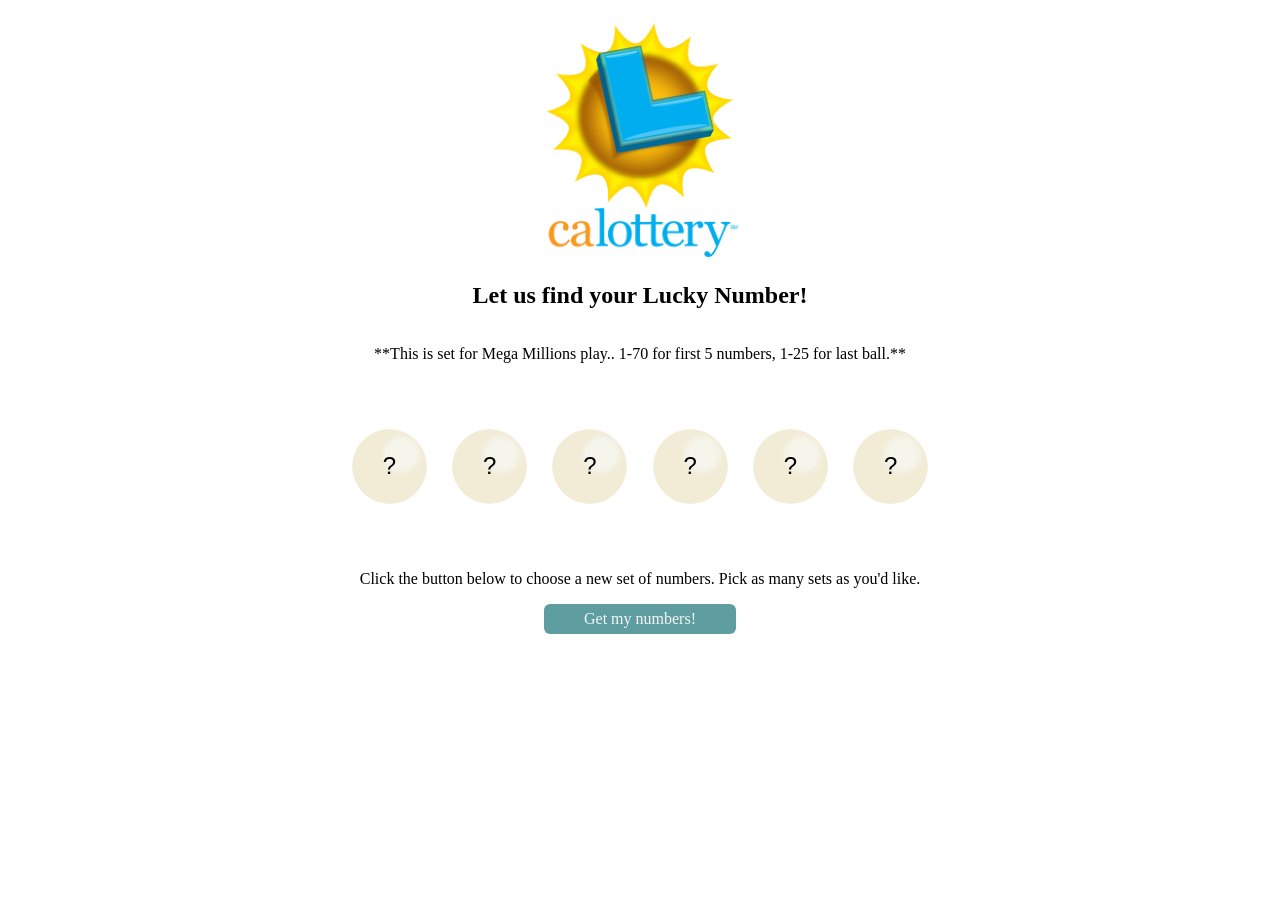
<file: randomLottery/lottery-project.html>
<!DOCTYPE html>
<html lang="en">
  <head>
    <meta charset="UTF-8">
    <meta name="viewport" content="width=device-width, initial-scale=1.0">
    <meta http-equiv="X-UA-Compatible" content="ie=edge">
    <title>Your Lucky Numbers</title>
    <link rel="stylesheet" href="lottery-project.css">
      
      <link rel="preconnect" href="https://fonts.googleapis.com">
<link rel="preconnect" href="https://fonts.gstatic.com" crossorigin>
<link href="https://fonts.googleapis.com/css2?family=Montserrat:ital,wght@0,100..900;1,100..900&display=swap" rel="stylesheet">
      <link href="https://fonts.googleapis.com/css2?family=Libre+Baskerville:ital,wght@0,400;0,700;1,400&family=Montserrat:ital,wght@0,100..900;1,100..900&display=swap" rel="stylesheet">
  </head>
    
    
    
  <body>
	
      
      <main>
          <section id="imgArea">
            <img id="lottoImg" src="CALottLogo.svg.png">
          </section>
                      

        <section id="titleArea">
            <h1>Let us find your Lucky Number!</h1>
            <p>**This is set for Mega Millions play.. 1-70 for first 5 numbers, 1-25 for last ball.**</p>
            
        </section>
          
          
        <section id="numbersArea">
            <div id="ballOne" class="allBalls">?</div>
            <div id="ballTwo" class="allBalls">?</div>
            <div id="ballThree" class="allBalls">?</div>
            <div id="ballFour" class="allBalls">?</div>
            <div id="ballFive" class="allBalls">?</div>
            <div id="ballSix" class="allBalls">?</div>
        </section>
        
          <section id="btnArea">
            <p>Click the button below to choose a new set of numbers. Pick as many sets as you'd like.  </p>
              <div id="btn">Get my numbers!</div>
          </section>
        
      </main>
      
     
      <script src="lottery-project.js"></script>
  </body>
</html>
</file>
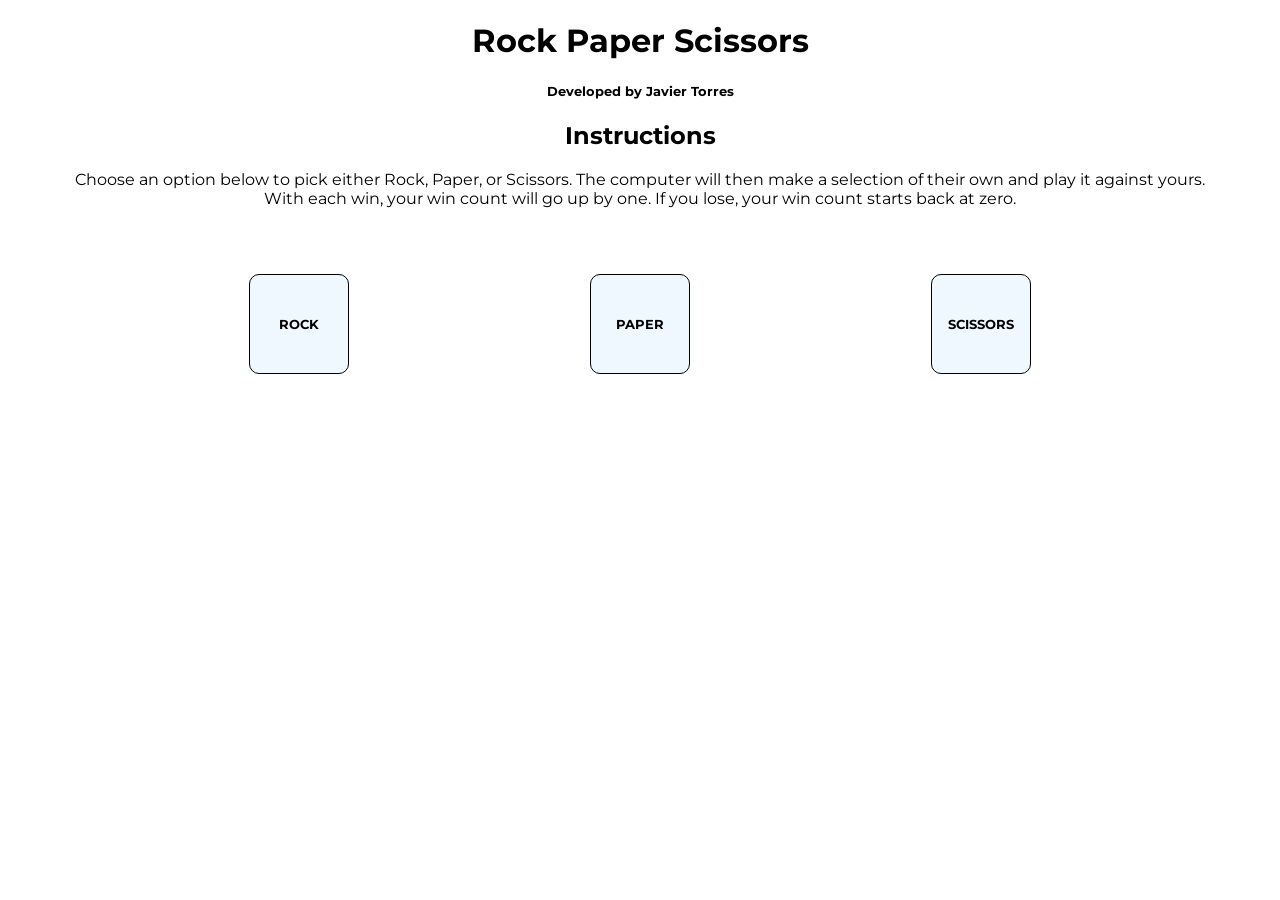
<file: rockPaperScissors/rockPaperScissors.html>
<!DOCTYPE html>
<html lang="en">
  <head>
    <meta charset="UTF-8">
    <meta name="viewport" content="width=device-width, initial-scale=1.0">
    <meta http-equiv="X-UA-Compatible" content="ie=edge">
    <title>Your Lucky Numbers</title>
    <link rel="stylesheet" href="rockPaperScissors.css">
      
      <link rel="preconnect" href="https://fonts.googleapis.com">
<link rel="preconnect" href="https://fonts.gstatic.com" crossorigin>
<link href="https://fonts.googleapis.com/css2?family=Montserrat:ital,wght@0,100..900;1,100..900&display=swap" rel="stylesheet">
      <link href="https://fonts.googleapis.com/css2?family=Libre+Baskerville:ital,wght@0,400;0,700;1,400&family=Montserrat:ital,wght@0,100..900;1,100..900&display=swap" rel="stylesheet">
  </head>
    
    
    
  <body>
	
      
      <main>
          <header>
            <h1>Rock Paper Scissors</h1>
              <h5>Developed by Javier Torres</h5>
          </header>
          
          <section id="instructions">
            <h2>Instructions</h2>
            <p>Choose an option below to pick either Rock, Paper, or Scissors. The computer will then make a selection of their own and play it against yours. With each win, your win count will go up by one. If you lose, your win count starts back at zero.</p>
          </section>
          

          <section id="myPick">
            <button id="rock">
                Rock
            </button>
            <button id="paper">
                Paper
            </button>
            <button id="scissors">
                Scissors
            </button>
          </section>
        
          <section id="userChoice">
          </section>
          <section id="compChoice">
          </section>
          <section id="gameOutcome">
          </section>
          <section id="winCounter">
          </section>
          <section id="highScore">
          </section>
      </main>
      
     
      <script src="rockPaperScissors.js"></script>
  </body>
</html>
</file>
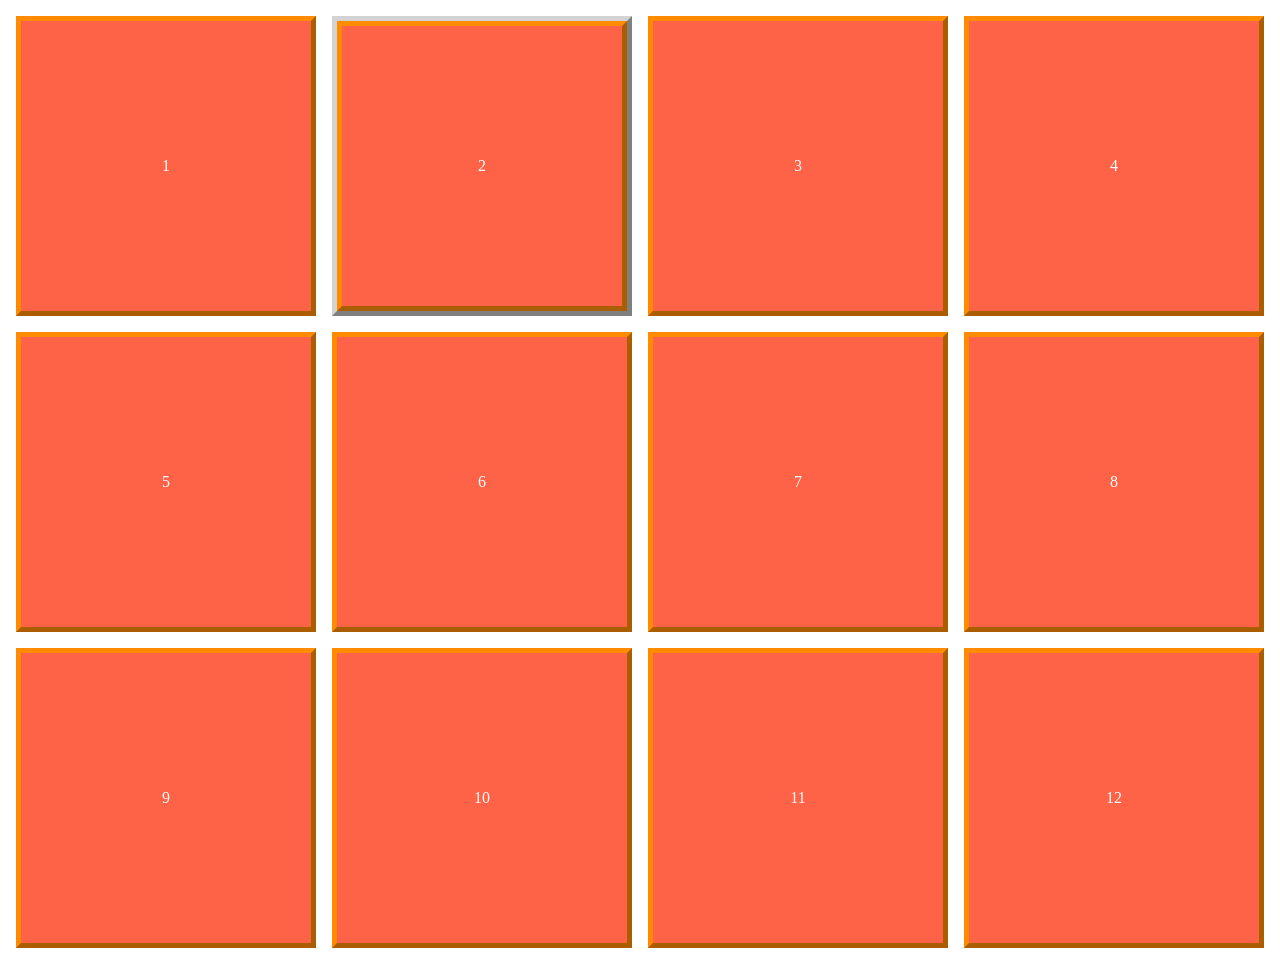
<file: mpc/jfiddle code to use for mpc buttons/trialjfiddle.html>
<!DOCTYPE html>
<html lang="en-US">

<head>
	
	<meta charset="utf-8">
	<link rel="stylesheet" type="text/css" href="trialjfiddle2.css">
	
	<meta name="viewport" content="width=device-width, user-scalable=no" />
	
	<title></title>
	
	</head>

	<body>
    <div class="flex-container">
        <div class="flex-cell">
            <div class="flex-item">1</div>
        </div>
        <div class="flex-cell">
            <div class="inset">
            <div class="flex-item">2</div>
        </div>
            </div>
        <div class="flex-cell">
            <div class="flex-item">3</div>
        </div>
        <div class="flex-cell">
            <div class="flex-item">4</div>
        </div>
        <div class="flex-cell">
            <div class="flex-item">5</div>
        </div>
        <div class="flex-cell">
            <div class="flex-item">6</div>
        </div>
        <div class="flex-cell">
            <div class="flex-item">7</div>
        </div>
        <div class="flex-cell">
            <div class="flex-item">8</div>
        </div>
        <div class="flex-cell">
            <div class="flex-item">9</div>
        </div>
        <div class="flex-cell">
            <div class="flex-item">10</div>
        </div>
        <div class="flex-cell">
            <div class="flex-item">11</div>
        </div>
        <div class="flex-cell">
            <div class="flex-item">12</div>
        </div>
    </div>
</body>
    
    </html>
</file>
<file: randomLottery/lottery-project.css>
* {
 box-sizing: border-box;   
    text-align: center;
}

#imgArea {
    text-align: center;
}

#lottoImg {
    height: 250px;
}


#titleArea {
    display: flex;
    flex-direction: column;
    text-align: center;
    margin: 0px;
}




#numbersArea {
    display: flex;
    justify-content: center;
    margin: 50px 0px;
    gap: 2%;
}

#numbersArea div {
    background-image: url(ball.png);
    background-size: cover;
    display: flex;
    justify-content: center;
    align-items: center;
/*    background-color: beige;*/
    height: 75px;
    width: 75px;
    border-radius: 100%;
    font-size: 1.5em;
    font-family: sans-serif;
    
}


@keyframes rotateBall {
    
    from {
        transform: rotate(0);
    }
    to {
        transform: rotate(360deg);
    }
}
.myStyleZero {
    animation-name: rotateBall;
    animation-duration: 250ms;
    animation-timing-function: linear;
    animation-iteration-count: 4;
}
.myStyleOne {
    animation-name: rotateBall;
    animation-duration: 250ms;
    animation-timing-function: linear;
    animation-iteration-count: 8;
}
.myStyleTwo {
    animation-name: rotateBall;
    animation-duration: 250ms;
    animation-timing-function: linear;
    animation-iteration-count: 12;
}
.myStyleThree {
    animation-name: rotateBall;
    animation-duration: 250ms;
    animation-timing-function: linear;
    animation-iteration-count: 16;
}
.myStyleFour {
    animation-name: rotateBall;
    animation-duration: 250ms;
    animation-timing-function: linear;
    animation-iteration-count: 20;
}
.myStyleFive {
    animation-name: rotateBall;
    animation-duration: 250ms;
    animation-timing-function: linear;
    animation-iteration-count: 24;
}




#btnArea {
    display: flex;
    flex-direction: column;
    justify-content: center;
    align-content: center;
    align-items: center;
}

#btn {
    text-align: center;
    padding: 6px 40px;
    border-radius: 6px;
    background-color: cadetblue;
    color: whitesmoke
}

@media screen and (max-width: 600px) {
  
    #numbersArea div {
    height: 40px;
    width: 40px;
    
}
    
}
</file>
<file: rockPaperScissors/rockPaperScissors.css>
* {
 box-sizing: border-box;   
    text-align: center;
    font-family: 'Montserrat', sans-serif;
}


#instructions {
    padding: 0 5%;
}




#myPick {
    display: flex;
    justify-content: space-evenly;
    padding: 50px 0;
}



#rock,
#paper,
#scissors {
    font-weight: bold;
    text-transform: uppercase;
    background-color: aliceblue;
    border: 1px solid black;
    padding: ;
    border-radius: 10px;
    aspect-ratio: 1/1;
    width: 100px;
}













@media screen and (max-width: 600px) {
  
  
    
}
</file>
<file: mpc/jfiddle code to use for mpc buttons/trialjfiddle2.css>
/* got this from https://stackoverflow.com/questions/29307971/css-grid-of-squares-with-flexbox
it makes the height follow the width... should be great for the mpc buttons!!!      */

.flex-container {
  display: flex;
  justify-content: start;
  flex-wrap: wrap; 
}

.flex-cell {
    /* this next line determines how many squares are in a row.. 25% is 4 20% is 5 etc etc */
  flex: 0 0 25%;
  display: flex;
  justify-content: center;
  align-items: stretch;
  padding: 0.5rem;
  box-sizing: border-box;
}

.flex-cell:before {
  content: '';
  display: table;
  padding-top: 100%;
}

.inset {
    display: flex;
    flex: 1;
    border: 5px outset lightgrey;
  
}

.flex-item {
  flex-grow: 1;
  
  background: tomato;
  color: white;
  border: 5px outset darkorange;
  display: flex;
  justify-content: center;
  align-items: center;
}
</file>
